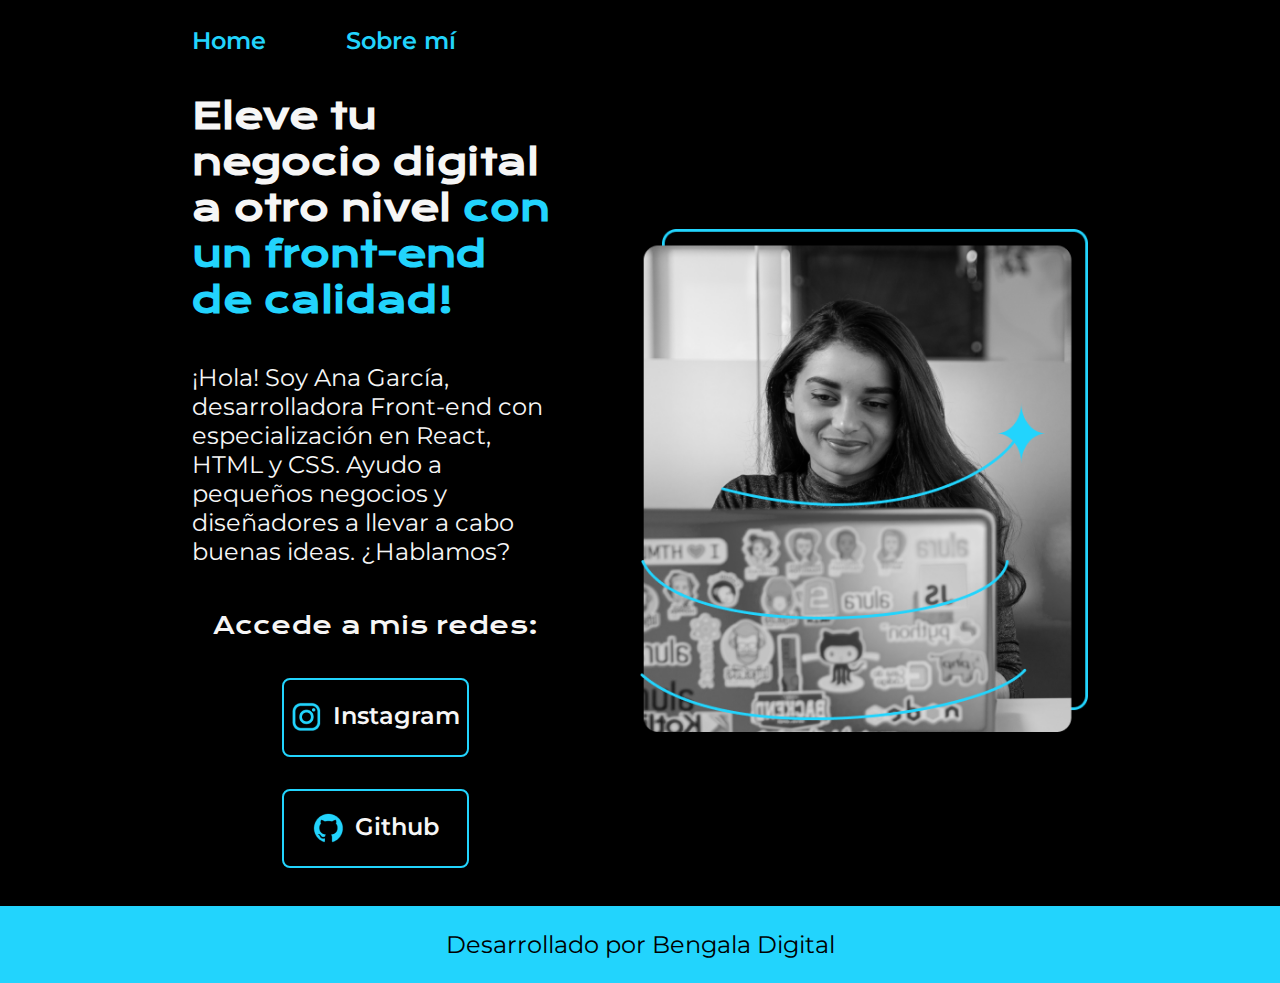
<file: index.html>
<!DOCTYPE html>
<html lang="es">
<head>
    <meta charset="UTF-8">
    <meta name="viewport" content="width=device-width, initial-scale=1.0">
    <title>Portafolio</title>
    <link rel="stylesheet" href="./Style/style.css">

</head>
<body>
    <header class="header">
        <nav class="header__menú">
            <a class="header__menú__link" href="index.html">Home</a>
            <a class="header__menú__link" href="about.html">Sobre mí</a>
        </nav>
    </header>
    <main class="presentación">
        <section class="presentación__contenido">
            <h1 class="presentación__contenido__título">
                Eleve tu negocio digital a otro nivel 
                <strong class="Titulo-destaque">con un front-end de calidad!
                </strong></h1>
                <p class="presentación__contenido__texto">¡Hola! Soy Ana García, desarrolladora Front-end con 
                especialización en React, HTML y CSS. Ayudo a pequeños 
                 negocios y diseñadores a llevar a cabo buenas ideas. 
                 ¿Hablamos?
            
                </p>
                <div class="presentación__enlaces">
                    <h2 class="presentación__enlaces__subtitulo">Accede a mis redes:</h2>
                <a class="presentación__enlaces__link" href="https://www.instagram.com/">
                    <img src="./assets/instagram.png">
                    Instagram</a>
                <a class="presentación__enlaces__link" href="https://www.github.com/">
                    <img src="./assets/github.png">
                    Github</a>    
                </div>
        </section>
            <img class="presentación__imagen" src="./assets/Imagem.png" alt="Imagen de Ana trabajando">
        
    </main>
    <footer class="footer">
        <p>Desarrollado por Bengala Digital</p>
    </footer>
</body>
</html>
</file>
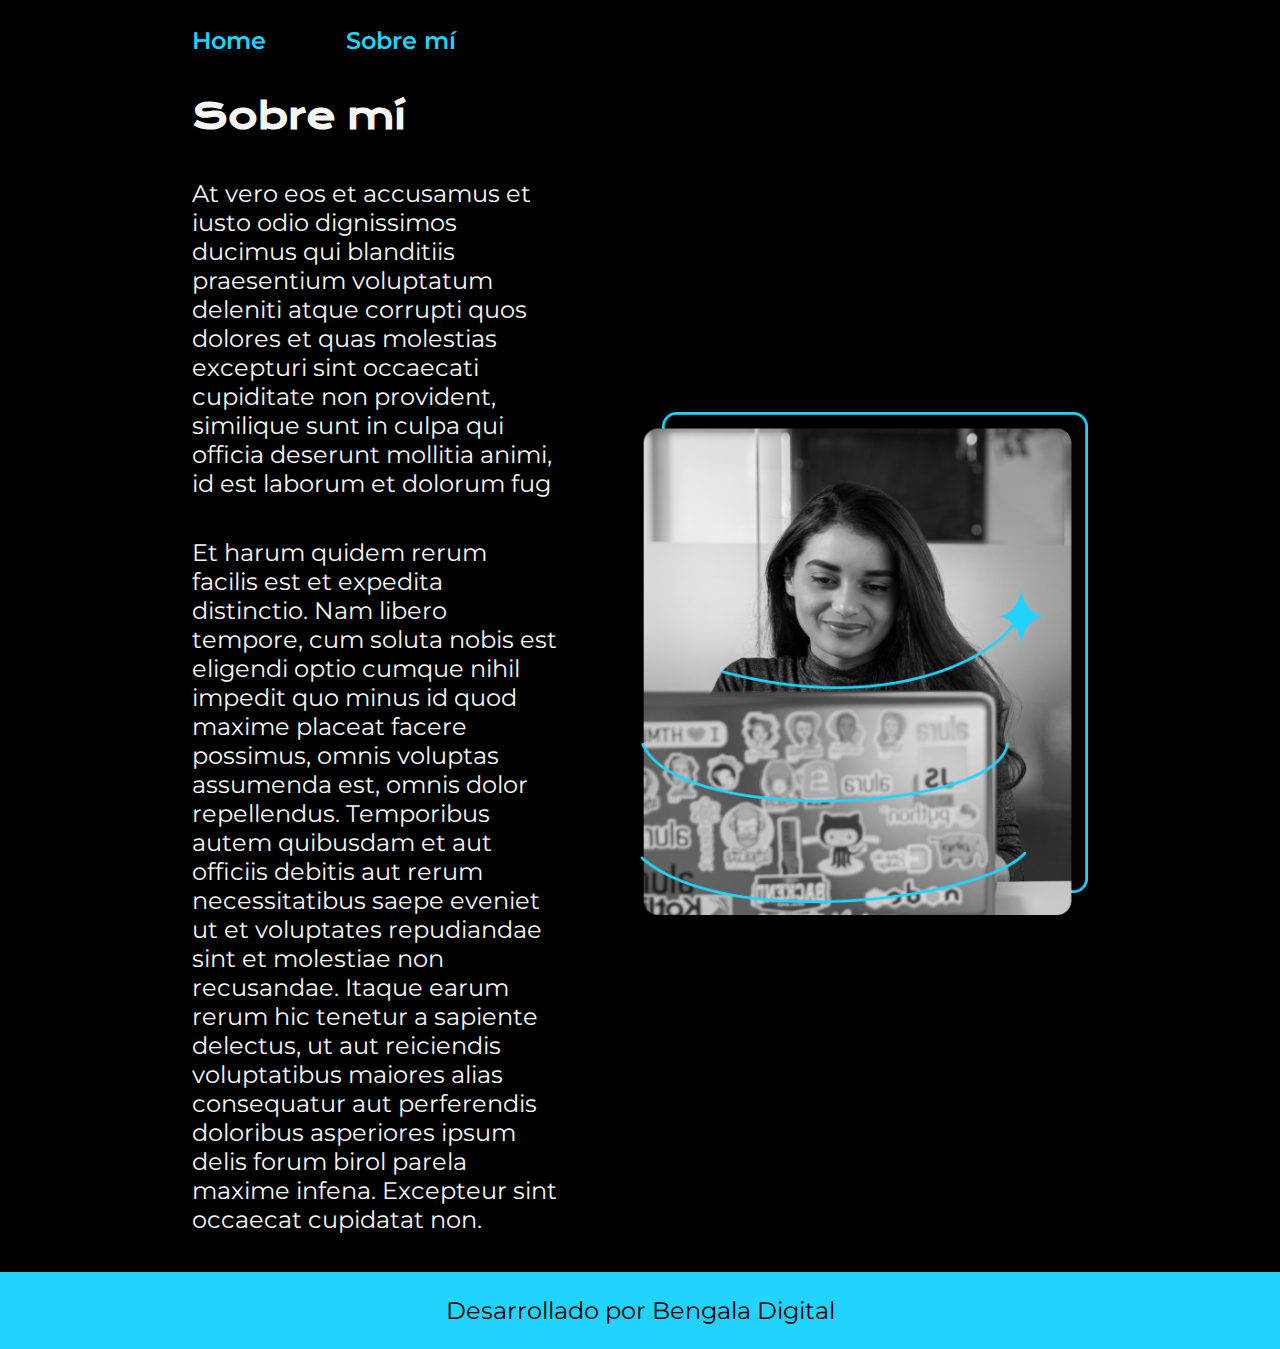
<file: about.html>
<!DOCTYPE html>
<html lang="es">
<head>
    <meta charset="UTF-8">
    <meta name="viewport" content="width=device-width, initial-scale=1.0">
    <title>Sobre mí</title>
    <link rel="stylesheet" href="./Style/style.css">
</head>
<body>
    <header class="header">
        <nav class="header__menú">
            <a class="header__menú__link" href="index.html">Home</a>
            <a class="header__menú__link" href="about.html">Sobre mí</a>
        </nav>
    </header>
    <main class="presentación">
        <section class="presentación__contenido">
            <h1 class="presentación__contenido__título">Sobre mí</h1>
            <p class="presentación__contenido__texto">At vero eos et accusamus et iusto odio dignissimos ducimus qui blanditiis praesentium voluptatum deleniti atque corrupti quos dolores et quas molestias excepturi sint occaecati cupiditate non provident, similique sunt in culpa qui officia deserunt mollitia animi, id est laborum et dolorum fug</p>
            <p class="presentación__contenido__texto">Et harum quidem rerum facilis est et expedita distinctio. Nam libero tempore, cum soluta nobis est eligendi optio cumque nihil impedit quo minus id quod maxime placeat facere possimus, omnis voluptas assumenda est, omnis dolor repellendus. Temporibus autem quibusdam et aut officiis debitis aut rerum necessitatibus saepe eveniet ut et voluptates repudiandae sint et molestiae non recusandae. Itaque earum rerum hic tenetur a sapiente delectus, ut aut reiciendis voluptatibus maiores alias consequatur aut perferendis doloribus asperiores ipsum delis forum birol parela maxime infena. Excepteur sint occaecat cupidatat non.</p>
        </section>    
        <img class="presentación__imagen" src="./assets/Imagem.png" alt="Imagen de Ana trabajando">
        
    </main>
    <footer class="footer">
        <p>Desarrollado por Bengala Digital</p>
    </footer>
</body>
</html>
</file>
<file: Style/style.css>
@import url('https://fonts.googleapis.com/css2?family=Krona+One&family=Montserrat:ital,wght@0,100..900;1,100..900&display=swap');

:root{
    --color-primario: #000000;
    --color-secundario: #f6f6f6;
    --color-terceario: #22d4fd;
    --color-hover: #272727;
    
    --fuente-montserrat: "montserrat", sans serif;
    --fuente-krona: "Krona One", sans serif;
}

* {
    padding: 0;
    margin: 0;
}

body {
    background-color: var(--color-primario);
    color: var(--color-secundario);
    box-sizing: border-box;
}

.header{
    padding: 2% 0% 0% 15%;
}

.header__menú{
    display: flex;
    gap: 80px;
}

.header__menú__link{
    font-family: var(--fuente-montserrat);
    font-size: 1.5rem;
    font-weight: 600;
    color: var(--color-terceario);
    text-decoration: none;
}

.Titulo-destaque{
    color: var(--color-terceario)
}

.presentación{
    display: flex;
    align-items: center;
    padding: 3% 15%;
    justify-content: space-between;
    gap: 82px;
}

.presentación__contenido{
    width: 50%;
    display: flex;
    flex-direction: column;
    gap: 40px;
}

.presentación__contenido__título{
    font-size: 2.25rem;
    font-family: var(--fuente-krona);
}

.presentación__contenido__texto{
    font-size: 1.5rem;
    font-family: var(--fuente-montserrat);
}

.presentación__enlaces{
    display: flex;
    justify-content: space-between;
    flex-direction: column;
    align-items: center;
    gap: 32px;
}

.presentación__enlaces__link{
    width: 50%;
    text-align: center;
    padding: 21.5px 0px;
    border-radius: 8px;
    font-family: var(--fuente-montserrat);
    font-size: 1.5rem;
    font-weight: 600;
    text-decoration: none;
    color: var(--color-secundario);
    border: 2px solid var(--color-terceario);
    display: flex;
    justify-content: center;
    gap: 10px;
}

.presentación__enlaces__subtitulo{
    font-family: var(--fuente-krona);
    font-size: 1.5rem;
    font-weight: 400;
    line-height: 40px;
}

.presentación__enlaces__link:hover{
background-color: var(--color-hover);

}

.presentación__imagen{
    width: 50%;
}

.footer{
    background-color: var(--color-terceario);
    padding: 1.5rem;
    color: var(--color-primario);
    text-align: center;
    font-family: var(--fuente-montserrat);
    font-size: 1.5rem;
    font-weight: 400;
}
@media (max-width: 1200px){

    .header{
        padding: 10%;        
    }

    .header__menú{
        justify-content: center;
    }
    
    .presentación{
        flex-direction: column-reverse;
    }
}
</file>
